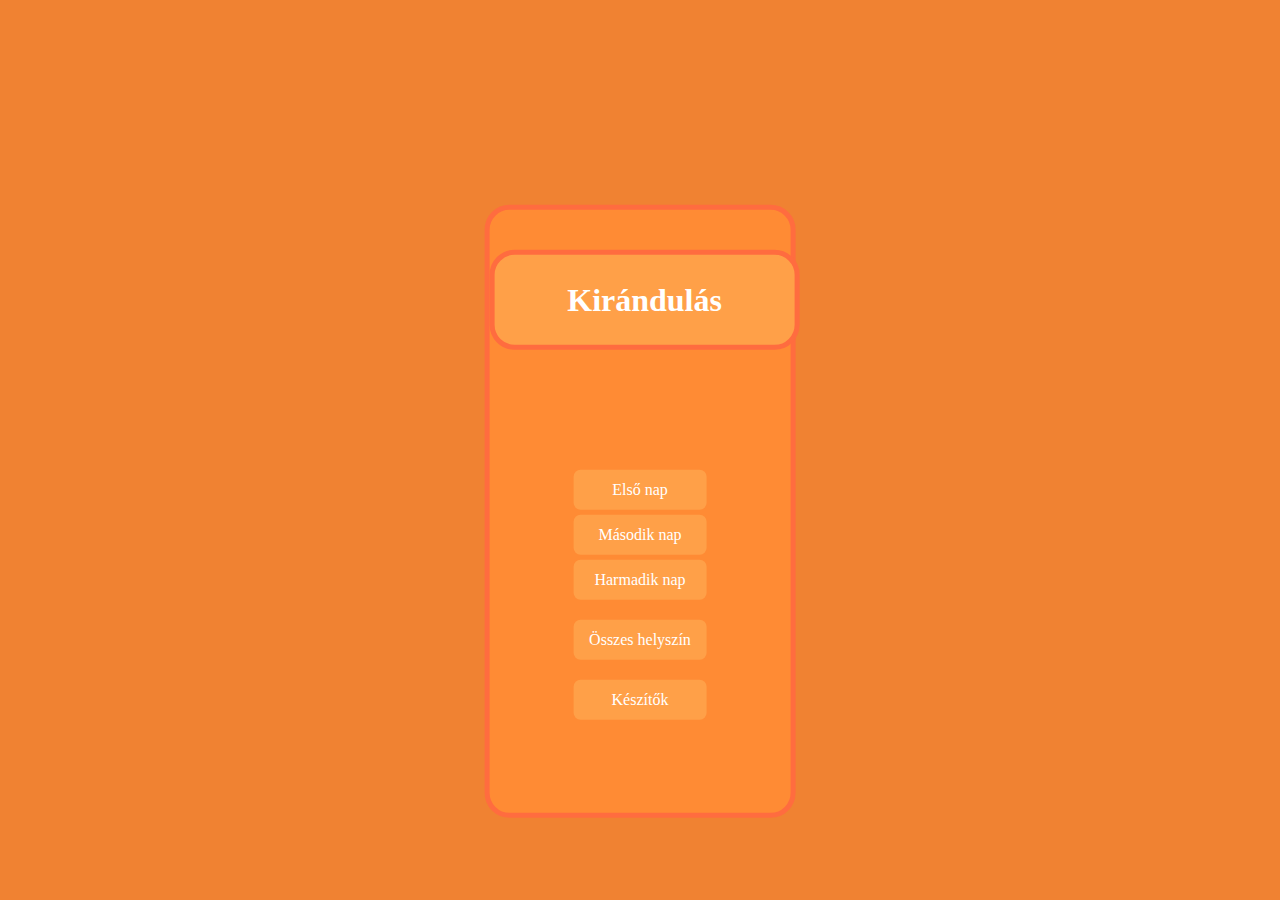
<file: index.html>
<!DOCTYPE html>
<html>
<head>
	<title>Kirándulás 2021</title>
	<link rel="stylesheet" type="text/css" href="style.css">
</head>
<body>

	

	<div class="box" style="width: 23.5%; height: 67%">
		<div class="cim">
			<h1>Kirándulás</h1>
			<h2>2021.09.08-2021.09.10.</h2>
		</div>
		<a href="elsonap/index.html">Első nap</a>
		<a href="masodiknap/index.html">Második nap</a>
		<a href="harmadiknap/index.html">Harmadik nap</a>

		<a href="osszeshelyszin/index.html" class="margintop">Összes helyszín</a>
<!--		<a href="galeria/index.html">Galéria</a>-->
		<a href="keszitok/index.html" class="margintop">Készítők</a>

	</div>


</body>
</html>
</file>
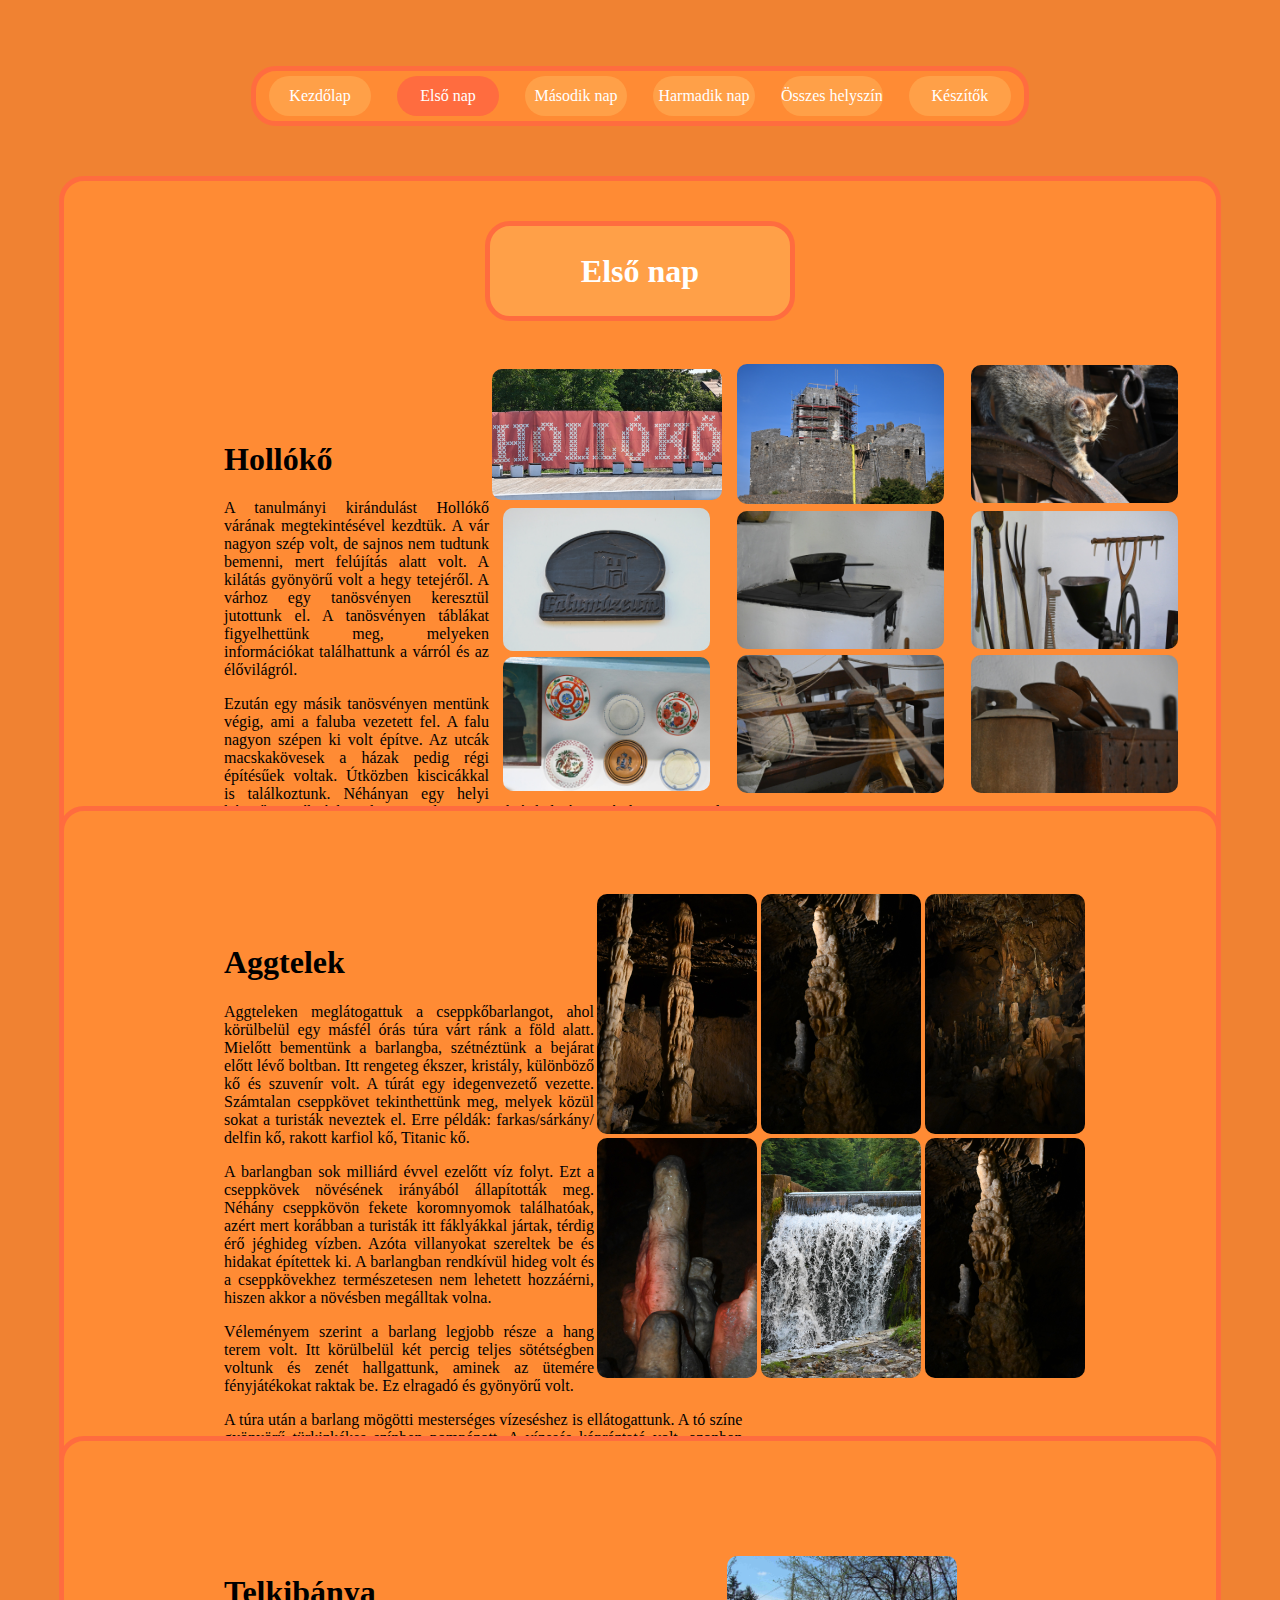
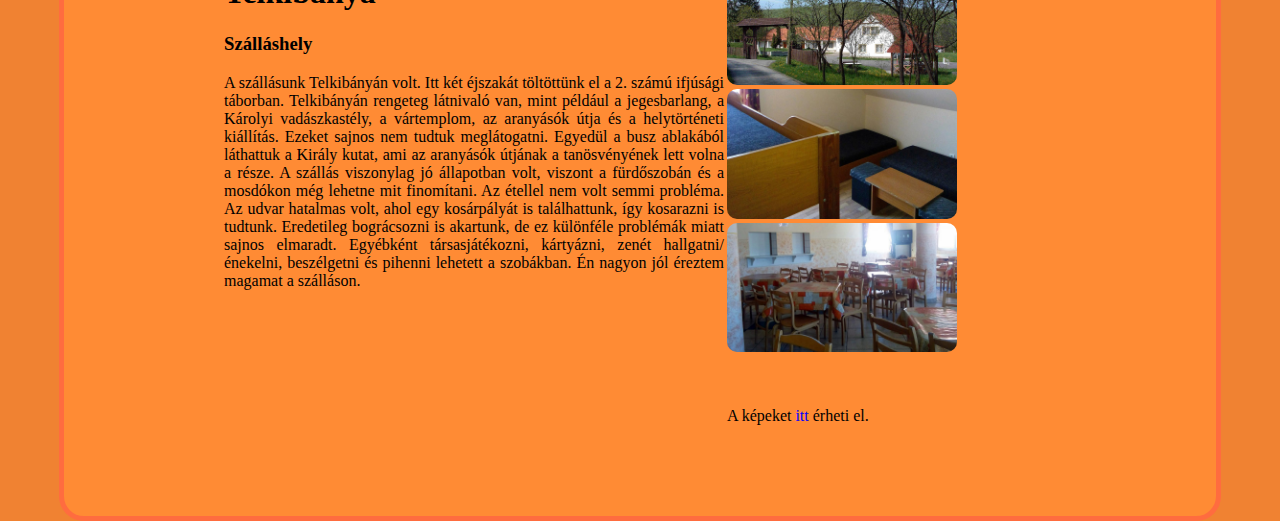
<file: elsonap/index.html>
<!DOCTYPE html>
<html>
<head>
    <title>Első nap</title>
    <link rel="stylesheet" type="text/css" href="../style.css">
    <script src="../script.js"></script>
</head>
<body>
    <div class="box" id="menubox" onmouseenter="felnagyit()" onmouseleave="kicsinyit()">
        <a href="../index.html" class="menuitem">Kezdőlap</a>
        <a href="../elsonap/index.html" class="menuitem" id="aktiv">Első nap</a>
        <a href="../masodiknap/index.html" class="menuitem">Második nap</a>
        <a href="../harmadiknap/index.html" class="menuitem">Harmadik nap</a>
        <a href="../osszeshelyszin/index.html" class="menuitem">Összes helyszín</a>
<!--        <a href="../galeria/index.html" class="menuitem">Galéria</a>-->
        <a href="../keszitok/index.html" class="menuitem">Készítők</a>
    </div>

    <div class="box">
        <div class="cim">
            <h1>Első nap</h1>
            <h2>2021.09.08.</h2>
        </div>

<!--        <div style="width: 600px; height: 300px; float: right; margin-right: 5%">-->
<!--            <img src="../galeria/hollokofelirat.jpg" alt="Hollókő felirat" id="hollokofelirat">-->
<!--        </div>-->
            <table style="margin-top: -5em;">
                <tr>
                    <td>
                        <img src="../galeria/hollokofelirat.jpg" id="hollokofelirat">
                    </td>
                    <td>
                        <img src="../galeria/hollokovar.jpg" style="width: 90%">
                    </td>
                    <td>
                        <img src="../galeria/cica.jpg" style="width: 90%">
                    </td>
                </tr>
                <tr>
                    <td>
                        <img src="../galeria/falumuzeumlogo.jpg" style="width: 90%">
                    </td>
                    <td>
                        <img src="../galeria/edeny.jpg" style="width: 90%">
                    </td>
                    <td>
                        <img src="../galeria/eszkozok.jpg" style="width: 90%">
                    </td>
                </tr>
                <tr>
                    <td>
                        <img src="../galeria/tanyerok.jpg" style="width: 90%">
                    </td>
                    <td>
                        <img src="../galeria/szovoeszkoz.jpg" style="width: 90%">
                    </td>
                    <td>
                        <img src="../galeria/kanal.jpg" style="width: 90%">
                    </td>
                </tr>
            </table>
        <div class="szoveg" style="padding: 0;">
            
            <h1>Hollókő</h1>

                
            <p>
                A tanulmányi kirándulást Hollókő várának megtekintésével kezdtük. A vár nagyon szép volt, de sajnos nem tudtunk bemenni, mert felújítás alatt volt. A kilátás gyönyörű volt a hegy tetejéről. A várhoz egy tanösvényen keresztül jutottunk el. A tanösvényen táblákat figyelhettünk meg, melyeken információkat találhattunk a várról és az élővilágról.
            </p>

            <p>
                Ezután egy másik tanösvényen mentünk végig, ami a faluba vezetett fel. A falu nagyon szépen ki volt építve. Az utcák macskakövesek a házak pedig régi építésűek voltak. Útközben kiscicákkal is találkoztunk. Néhányan egy helyi kézműves pékségbe is bementünk. A perecük és kakaós csigájuk mennyei volt.
            </p>

            <p>
                A séták után betértünk a falumúzeumba. Itt régi edényeket, kanalakat, vasalókat, tányérokat, szövő eszközöket nézhettünk meg. Megtudtuk, hogy a régi hollókői emberek hogyan, milyen körülmények között éltek.
            </p>
            
            <p>
                Egy kis háromszobás házban akár több generáció is együtt tudott élni. Az egyik szoba volt az úgynevezett tisztaszoba, ami a vendégeknek volt fenntartva, illetve a beteg vagy gyengélkedő családtagok használhatták ezt a szobát. Ezen kívül volt egy konyha és egy nappali szerű szoba, ahol szőttek, aludtak és dolgoztak a ház lakói.
            </p>
            
           


        </div>
    </div>

    <div class="box" style="top: 120%;">
        <table style="margin-top: 5em; margin-right: 8em">
            <tr>
                <td style="width: 160px; height: 230px">
                    <img src="../galeria/asd.jpg" alt="">
                </td>
                <td style="width: 160px; height: 230px">
                    <img src="../galeria/asd2.jpg" alt="">
                </td>
                <td style="width: 160px; height: 230px">
                    <img src="../galeria/asd3.jpg" alt="">
                </td>
            </tr>
            <tr>
                <td style="width: 160px; height: 230px">
                    <img src="../galeria/asd4.jpg" alt="">
                </td>
                <td style="width: 160px; height: 230px">
                    <img src="../galeria/vizeses.jpg">
                </td>
                <td style="width: 160px; height: 230px">
                    <img src="../galeria/asd5.jpg" alt="">
                </td>
            </tr>
<!--            <tr>-->
<!--                <td style="width: 120px; height: 230px"></td>-->
<!--                <td style="width: 120px; height: 230px"></td>-->
<!--                <td style="width: 120px; height: 230px"></td>-->
<!--            </tr>-->
        </table>
        <div class="szoveg">
            <h1>Aggtelek</h1>


            <p>
                Aggteleken meglátogattuk a cseppkőbarlangot, ahol körülbelül egy másfél órás túra várt ránk a föld alatt.  Mielőtt bementünk a barlangba, szétnéztünk a bejárat előtt lévő boltban. Itt rengeteg ékszer, kristály, különböző kő és szuvenír volt. A túrát egy idegenvezető vezette. Számtalan cseppkövet tekinthettünk meg, melyek közül sokat a turisták neveztek el.  Erre példák: farkas/sárkány/ delfin kő, rakott karfiol kő, Titanic kő.
            </p>

            <p>
                A barlangban sok milliárd évvel ezelőtt víz folyt. Ezt a cseppkövek növésének irányából állapították meg. Néhány cseppkövön fekete koromnyomok találhatóak, azért mert korábban a turisták itt fáklyákkal jártak, térdig érő jéghideg vízben. Azóta villanyokat szereltek be és hidakat építettek ki. A barlangban rendkívül hideg volt és a cseppkövekhez természetesen nem lehetett hozzáérni, hiszen akkor a növésben megálltak volna.
            </p>

            <p>
                Véleményem szerint a barlang legjobb része a hang terem volt. Itt körülbelül két percig teljes sötétségben voltunk és zenét hallgattunk, aminek az ütemére fényjátékokat raktak be.  Ez elragadó és gyönyörű volt.
            </p>

            <p>
                A túra után a barlang mögötti mesterséges vízeséshez is ellátogattunk. A tó színe gyönyörű türkizkékes színben pompázott. A vízesés kápráztató volt, azonban viszonylag kicsi.
            </p>

            <p>
                A sok gyaloglás után mindenki fáradtan és éhesen tért vissza a szálláshelyre, Telkibányára.
            </p>
        </div>
    </div>
    
    <div class="box" style="top: 190%">
        <table style="margin-top: 7em; margin-right: 16em">
            <tr>
                <td>
                    <img src="../galeria/tabor-02.jpg" alt="">
                </td>
            </tr>
            <tr>
                <td>
                    <img src="../galeria/szallasagyak.jpg" alt="">
                </td>
            </tr>
            <tr>
                <td>
                    <img src="../galeria/szallasebedlo.jpg" alt="">
                </td>
            </tr>
            <tr>
                <td>A képeket <span style="cursor: pointer; color: blue" onclick="window.location.href='https://hellozemplen.hu/ajanlatok/ifjusagi-tabor-telkibanya-2/'">itt</span> érheti el.
                </td>
            </tr>
        </table>
        <div class="szoveg">
            <h1>Telkibánya</h1>
            <h3>Szálláshely</h3>


            A szállásunk Telkibányán volt. Itt két éjszakát töltöttünk el a 2. számú ifjúsági táborban.
            Telkibányán rengeteg látnivaló van, mint például a jegesbarlang, a Károlyi vadászkastély, a vártemplom, az aranyásók útja és a helytörténeti kiállítás. Ezeket sajnos nem tudtuk meglátogatni. Egyedül a busz ablakából láthattuk a Király kutat, ami az aranyásók útjának a tanösvényének lett volna a része.

            A szállás viszonylag jó állapotban volt, viszont a fürdőszobán és a mosdókon még lehetne mit finomítani. Az étellel nem volt semmi probléma. Az udvar hatalmas volt, ahol egy kosárpályát is találhattunk, így kosarazni is tudtunk. Eredetileg bográcsozni is akartunk, de ez különféle problémák miatt sajnos elmaradt. Egyébként társasjátékozni, kártyázni, zenét hallgatni/énekelni, beszélgetni és pihenni lehetett a szobákban.
            Én nagyon jól éreztem magamat a szálláson.

        </div>
    </div>

</body>
</html>
</file>
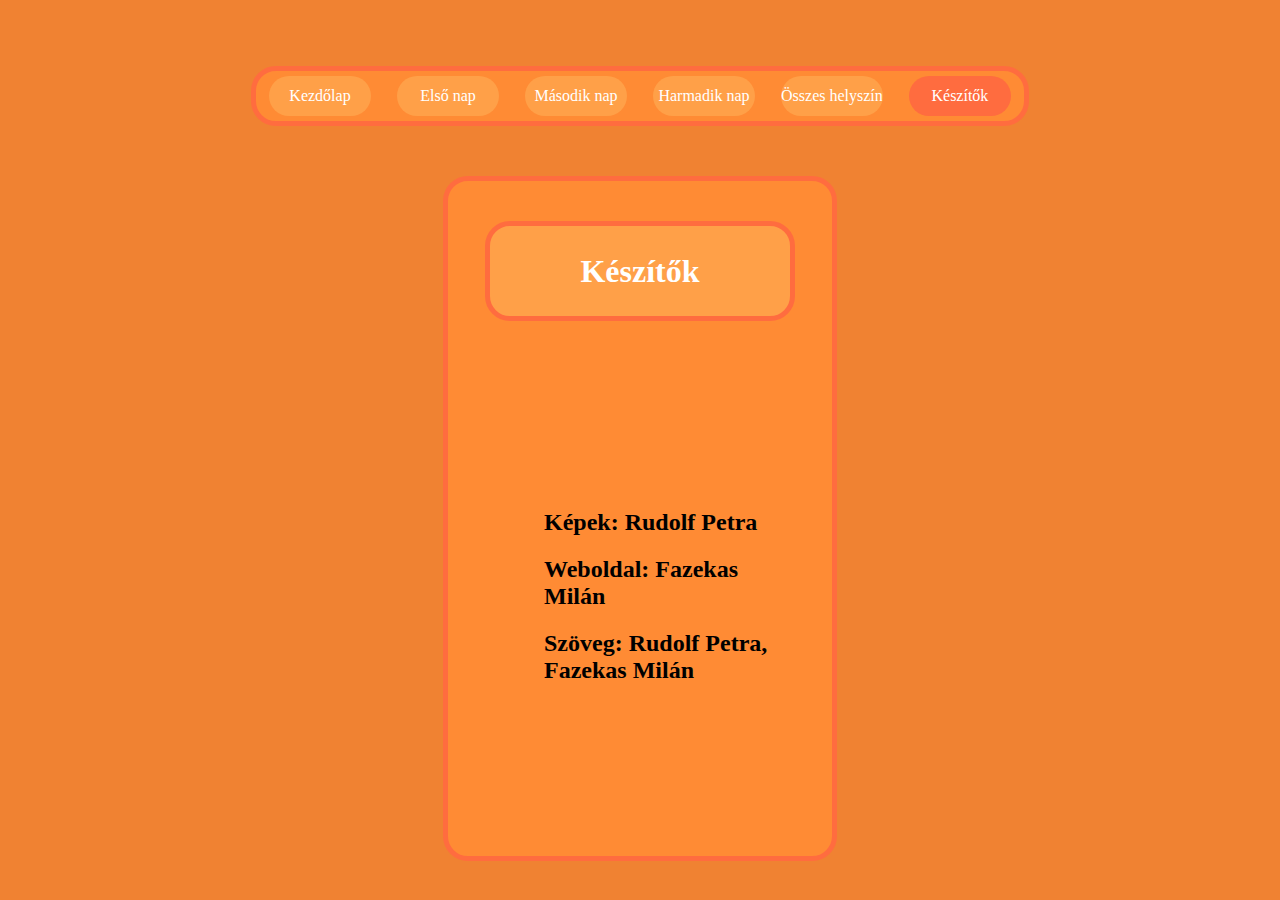
<file: keszitok/index.html>
<!DOCTYPE html>
<html>
<head>
    <title>Készítők</title>
    <link rel="stylesheet" type="text/css" href="../style.css">
    <script src="../script.js"></script>
</head>
<body>
    <div class="box" id="menubox" onmouseenter="felnagyit()" onmouseleave="kicsinyit()">
        <a href="../index.html" class="menuitem">Kezdőlap</a>
        <a href="../elsonap/index.html" class="menuitem">Első nap</a>
        <a href="../masodiknap/index.html" class="menuitem">Második nap</a>
        <a href="../harmadiknap/index.html" class="menuitem">Harmadik nap</a>
        <a href="../osszeshelyszin/index.html" class="menuitem">Összes helyszín</a>
<!--        <a href="../galeria/index.html" class="menuitem">Galéria</a>-->
        <a href="../keszitok/index.html" class="menuitem" id="aktiv">Készítők</a>
    </div>

    <div class="box" style="width: 30%">
        <div class="cim">
            <h1>Készítők</h1>
            <h2 style="font-size: 19px">Rudolf Petra, Fazekas Milán</h2>
        </div>
        
            <div style="margin: auto; padding: 3em 3em 3em 6em">
                <h2>Képek: Rudolf Petra</h2>
                <h2>Weboldal: Fazekas Milán</h2>
                <h2>Szöveg: Rudolf Petra, Fazekas Milán</h2>
            </div>
    </div>


</body>
</html>
</file>
<file: style.css>
body {
	background-color: #f08232;
	font-family: Bahnschrift;
}

.cim {
	margin: 40px auto 120px auto;
	height: 90px;
	color: white;
	text-align: center;
	background-color: #ffa048;
	width: 300px;
	border-radius: 25px;
	overflow: hidden;
}

.cim h1, .cim h2, .cim h3 {
	height: 100%;
	width: 80%;
	line-height: 90px;
	margin: auto;
	transition: 0.4s;
	position: relative;
	margin-bottom: -30%;
}

.cim h2, .cim h3 {
	top: 100%;
}

.cim h1 {
	top: 0;
}

.cim:hover > h1 {
	top: -100%;
}

.cim:hover >  h2 {
	top: 0;
}

.box {
	position: absolute;
	top: 50%;
	left: 50%;
	transform: translate(-50%, -40%);
	background-color: #ff8b34;
	width: 90%;
	height: 75%;
	border-radius: 25px;
	border: 5px solid #ff6c3f;

}

ul {
	list-style: none;
}

a {
	display: block;
	margin: auto auto 5px auto;
	text-align: center;
	text-decoration: none;
	line-height: 40px;
	color: white;
	background-color: #ffa048;
	width: 44%;
	height: 40px;
	border-radius: 7px;
	transition: 0.4s;
}

a:hover {
	width: 50%;
	background-color: #ff6c3f;
}

.margintop {
	margin-top: 20px;
}


#menubox
{
	width: 60%;
	height: 50px;
	top: 10%;
	line-height: 50px;
	display: flex;
	justify-content: center;
	position: fixed;
	z-index: 5;
	border: 5px solid #ff6c3f;
	transition: 0.4s;
}

#menubox:hover
{
	width: 60%;
}

.menuitem
{
	width: 13.3%;
	border-radius: 25px;
	overflow: hidden;
	z-index: 1;
}

.menuitem:after
{
	z-index: -1;
	content: "";
	display: block;
	width: 0px;
	height: 40px;
	background-color: #ff6c3f;
	position: relative;
	top: -50%;
	transform: translate(0, -50%);
	transition: 0.4s;
}

.menuitem:hover:after
{
	width: 100%;
}

.menuitem:hover
{
	width: 13.3%;
	background-color: #ffa048;
}


#aktiv {
	border-radius: 25px;
	background-color: #ff6c3f;
}


.szoveg
{
	/*background-color: red;*/
	margin: 0 0 0 10em;
	width: 45%;
	text-align: justify;
	padding-top: 7em;
	/*background: red;*/
}

.cim
{
	border: 5px solid #ff6c3f;
}

img
{
	display: block;
	border-radius: 10px;
	width: 100%;
	margin: auto;
}


#hollokofelirat
{
}

table
{
	
	margin-right: 2%;
	float: right;
}

td
{
	width: 230px;
	height: 120px;
	/*border: 2px solid black;*/
}
</file>
